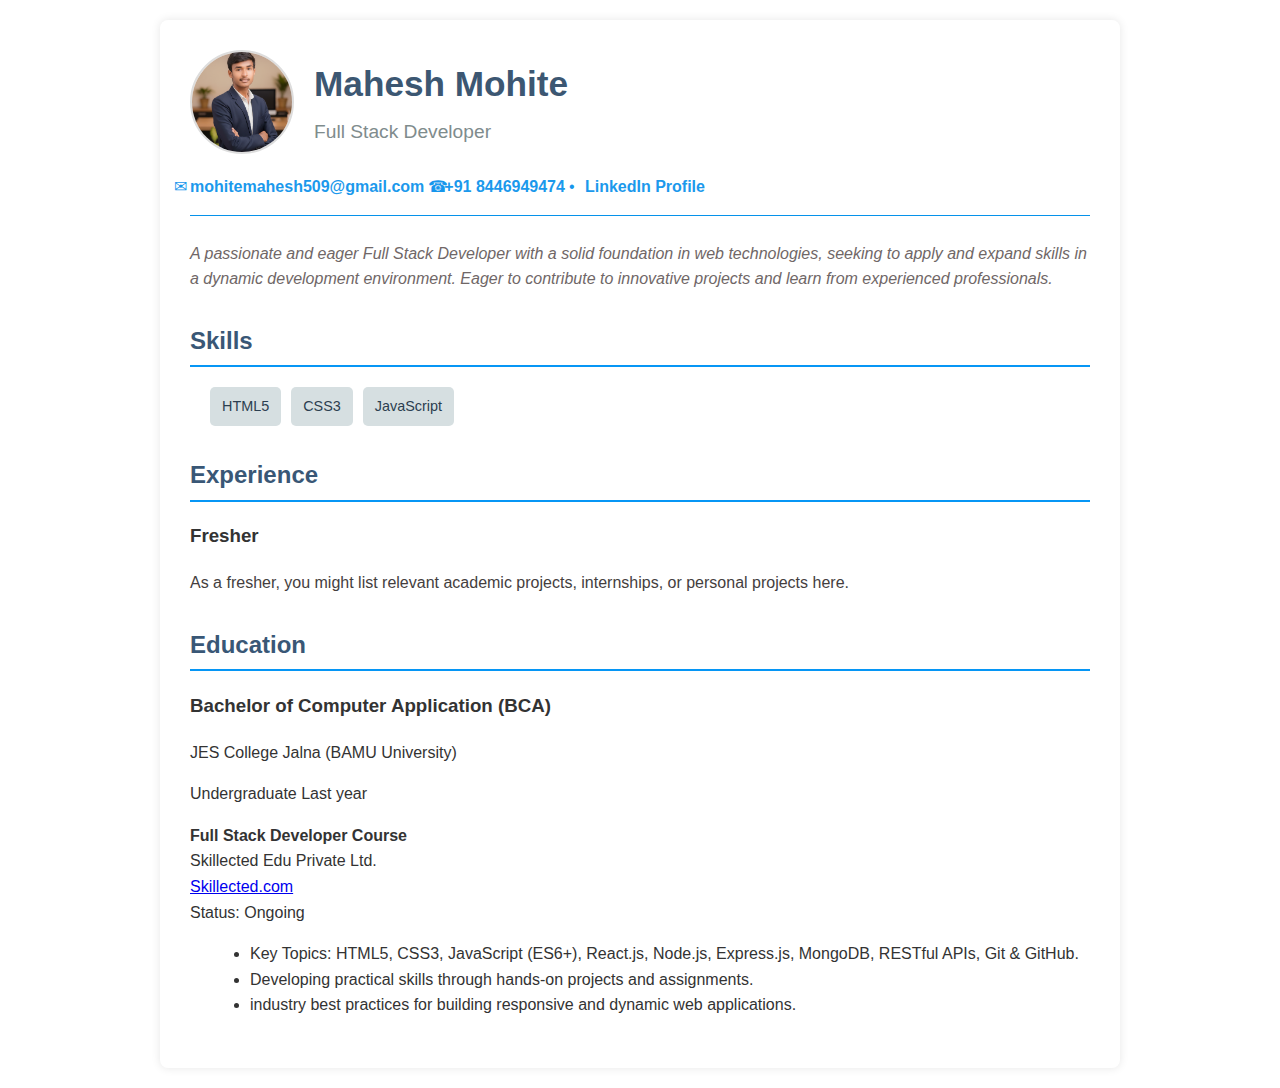
<file: index.html>
<!DOCTYPE html>
<html lang="en">
<head>
    <meta charset="UTF-8">
    <meta name="viewport" content="width=device-width, initial-scale=1.0">
    <title>Mahesh Mohite - Resume</title>
    <link rel="stylesheet" href="./resume1.css">
</head>
<body>
    <div class="container">
        <div class="header">
            <img src="./dpimg.png" alt="Mahesh Mohite Profile Picture">
            <div class="header-info">
                <h1>Mahesh Mohite</h1>
                <p>Full Stack Developer</p>
            </div>
        </div>

        <div class="contact-info">
        <ul>
                <li><a href="https://mail.google.com">mohitemahesh509@gmail.com</a></li>
                <li><a href="tel:+918446949474">+91 8446949474</a></li>
                <li><a href="https://linkedin.com/in/mahesh-mohite-301239377" target="_blank">LinkedIn Profile</a></li>
                
                </ul>
        </div>

        <div class="section-content profile-summary">
            <p>
                A passionate and eager Full Stack Developer with a solid foundation in web technologies, seeking to apply
                and expand skills in a dynamic development environment. Eager to contribute to innovative projects and
                learn from experienced professionals.
            </p>
        </div>

        <h2>Skills</h2>
        <div class="section-content">
            <ul class="skills-list">
                <li>HTML5</li>
                <li>CSS3</li>
                <li>JavaScript</li>
                
                </ul>
        </div>

        <h2>Experience</h2>
        <div class="section-content">
            <div class="experience-item">
                <h3>Fresher</h3>
                <p>As a fresher, you might list relevant academic projects, internships, or personal projects here.</p>
                </div>
        </div>

        
        <h2>Education</h2>
        <div class="section-content">
            <div class="education-item">
                <h3>Bachelor of Computer Application (BCA)</h3>
                <p>JES College Jalna (BAMU University)</p>
                <p>Undergraduate Last year</p>
                <p> <b>Full Stack Developer Course </b><br>
                 Skillected Edu Private Ltd.<br>
                 <a href="https://www.skillected.com/">Skillected.com</a><br>
                      Status: Ongoing <br>
<ul>

<li>Key Topics: HTML5, CSS3, JavaScript (ES6+), React.js, Node.js, Express.js, MongoDB, RESTful APIs, Git & GitHub.</li>

<li>Developing practical skills through hands-on projects and assignments.</li>

<li>industry best practices for building responsive and dynamic web applications.</li></p>
</ul>
                
            </div>
        </div>

        </div>
</body>
</html>
</file>
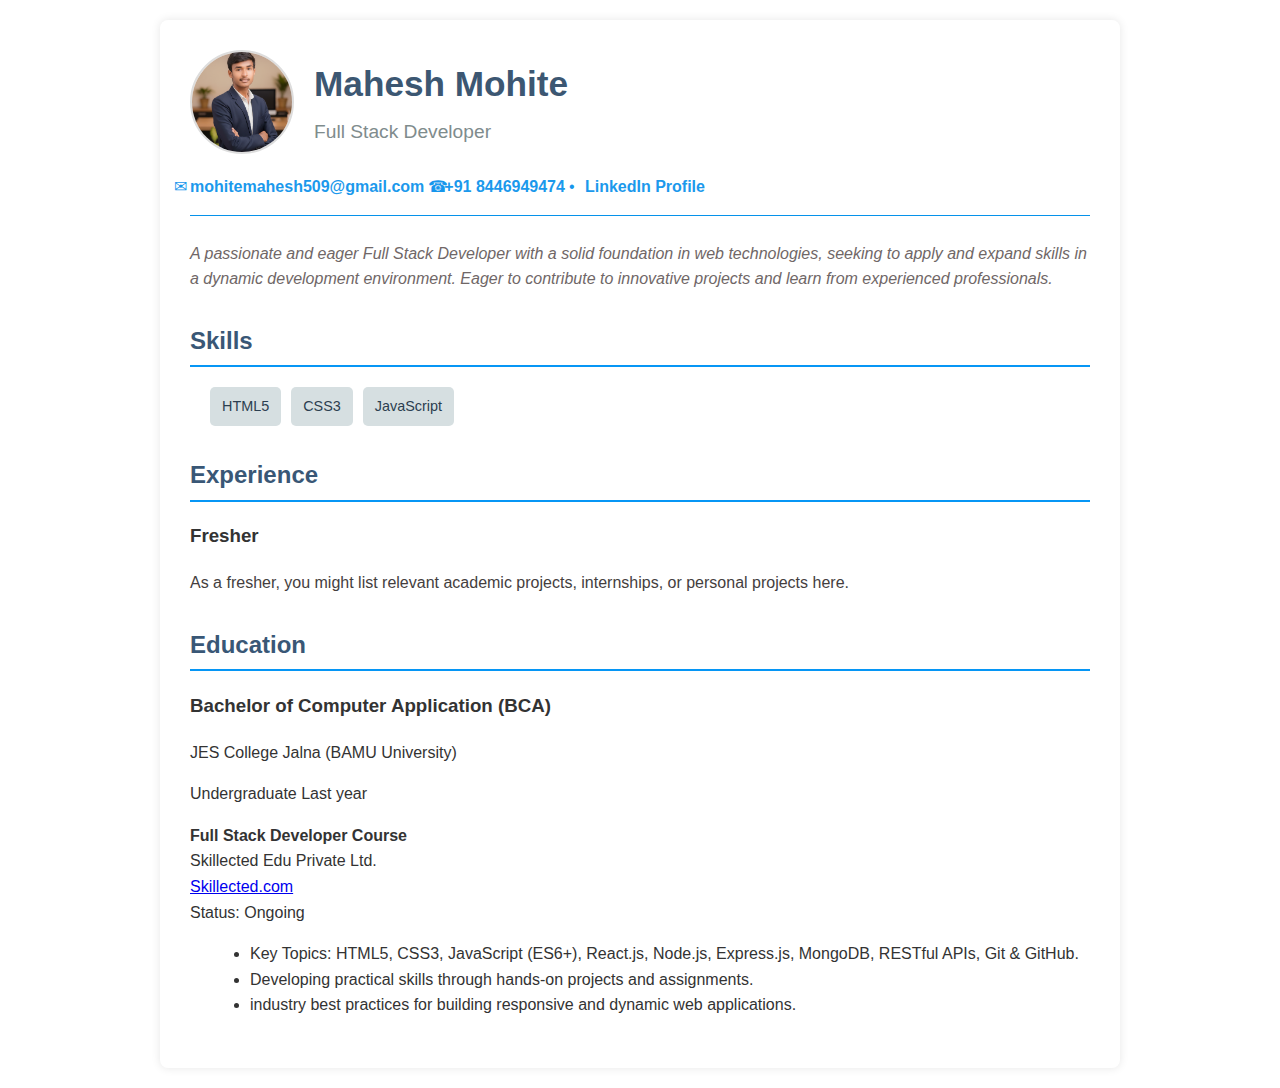
<file: resume.1/index.html>
<!DOCTYPE html>
<html lang="en">
<head>
    <meta charset="UTF-8">
    <meta name="viewport" content="width=device-width, initial-scale=1.0">
    <title>Mahesh Mohite - Resume</title>
    <link rel="stylesheet" href="./style.css">
</head>
<body>
    <div class="container">
        <div class="header">
            <img src="./dpimg.png" alt="Mahesh Mohite Profile Picture">
            <div class="header-info">
                <h1>Mahesh Mohite</h1>
                <p>Full Stack Developer</p>
            </div>
        </div>

        <div class="contact-info">
        <ul>
                <li><a href="https://mail.google.com">mohitemahesh509@gmail.com</a></li>
                <li><a href="tel:+918446949474">+91 8446949474</a></li>
                <li><a href="https://linkedin.com/in/mahesh-mohite-301239377" target="_blank">LinkedIn Profile</a></li>
                
                </ul>
        </div>

        <div class="section-content profile-summary">
            <p>
                A passionate and eager Full Stack Developer with a solid foundation in web technologies, seeking to apply
                and expand skills in a dynamic development environment. Eager to contribute to innovative projects and
                learn from experienced professionals.
            </p>
        </div>

        <h2>Skills</h2>
        <div class="section-content">
            <ul class="skills-list">
                <li>HTML5</li>
                <li>CSS3</li>
                <li>JavaScript</li>
                
                </ul>
        </div>

        <h2>Experience</h2>
        <div class="section-content">
            <div class="experience-item">
                <h3>Fresher</h3>
                <p>As a fresher, you might list relevant academic projects, internships, or personal projects here.</p>
                </div>
        </div>

        
        <h2>Education</h2>
        <div class="section-content">
            <div class="education-item">
                <h3>Bachelor of Computer Application (BCA)</h3>
                <p>JES College Jalna (BAMU University)</p>
                <p>Undergraduate Last year</p>
                <p> <b>Full Stack Developer Course </b><br>
                 Skillected Edu Private Ltd.<br>
                 <a href="https://www.skillected.com/">Skillected.com</a><br>
                      Status: Ongoing <br>
<ul>

<li>Key Topics: HTML5, CSS3, JavaScript (ES6+), React.js, Node.js, Express.js, MongoDB, RESTful APIs, Git & GitHub.</li>

<li>Developing practical skills through hands-on projects and assignments.</li>

<li>industry best practices for building responsive and dynamic web applications.</li></p>
</ul>
                
            </div>
        </div>

        </div>
</body>

</html>
</file>
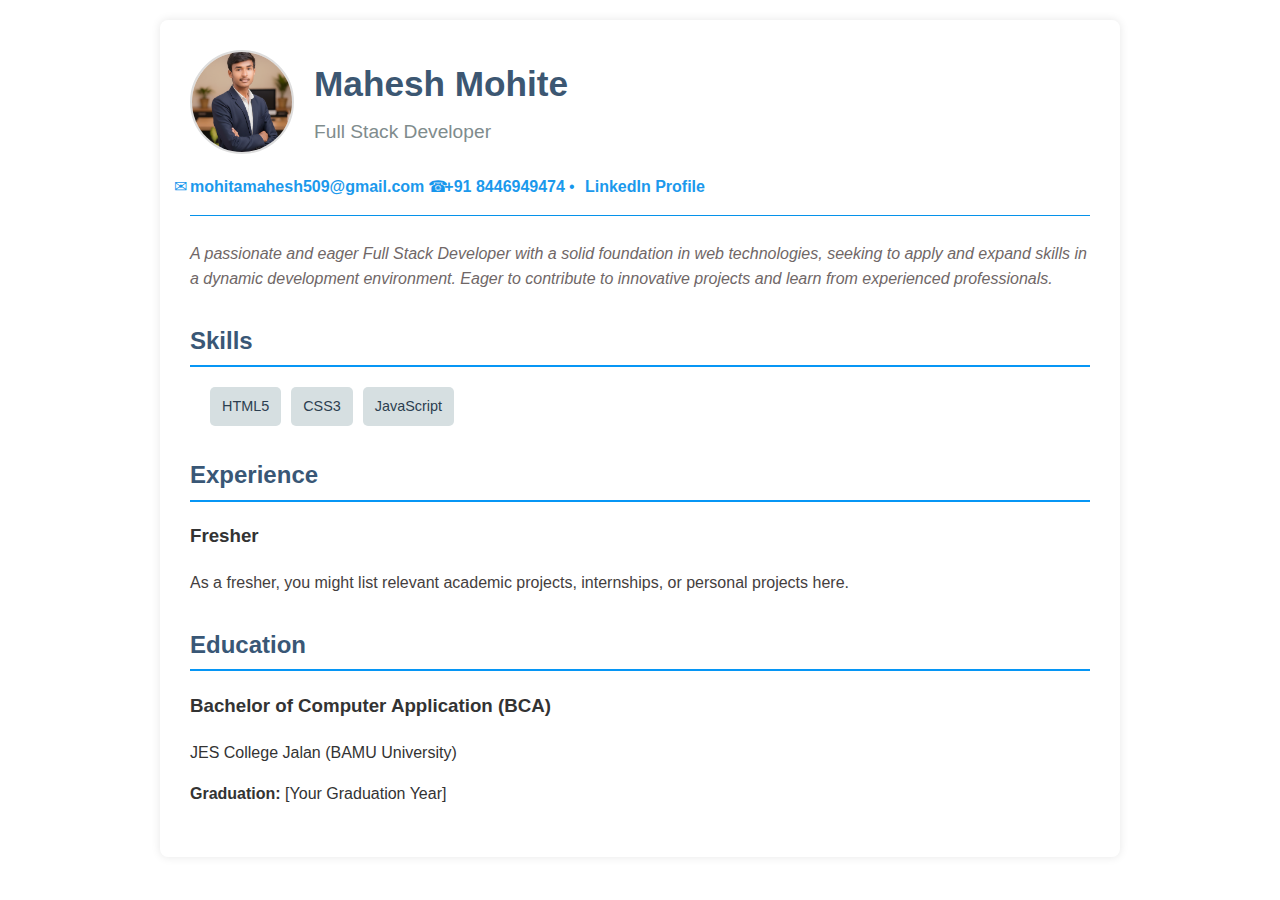
<file: resume1.html>
<!DOCTYPE html>
<html lang="en">
<head>
    <meta charset="UTF-8">
    <meta name="viewport" content="width=device-width, initial-scale=1.0">
    <title>Mahesh Mohite - Resume</title>
    <link rel="stylesheet" href="./resume1.css">
</head>
<body>
    <div class="container">
        <div class="header">
            <img src="./dpimg.png" alt="Mahesh Mohite Profile Picture">
            <div class="header-info">
                <h1>Mahesh Mohite</h1>
                <p>Full Stack Developer</p>
            </div>
        </div>

        <div class="contact-info">
        <ul>
                <li><a href="mailto:mohitamahesh@gmail.com">mohitamahesh509@gmail.com</a></li>
                <li><a href="tel:+918446949474">+91 8446949474</a></li>
                <li><a href="https://linkedin.com/in/mahesh-mohite-301239377" target="_blank">LinkedIn Profile</a></li>
                
                </ul>
        </div>

        <div class="section-content profile-summary">
            <p>
                A passionate and eager Full Stack Developer with a solid foundation in web technologies, seeking to apply
                and expand skills in a dynamic development environment. Eager to contribute to innovative projects and
                learn from experienced professionals.
            </p>
        </div>

        <h2>Skills</h2>
        <div class="section-content">
            <ul class="skills-list">
                <li>HTML5</li>
                <li>CSS3</li>
                <li>JavaScript</li>
                
                </ul>
        </div>

        <h2>Experience</h2>
        <div class="section-content">
            <div class="experience-item">
                <h3>Fresher</h3>
                <p>As a fresher, you might list relevant academic projects, internships, or personal projects here.</p>
                </div>
        </div>

        
        <h2>Education</h2>
        <div class="section-content">
            <div class="education-item">
                <h3>Bachelor of Computer Application (BCA)</h3>
                <p>JES College Jalan (BAMU University)</p>
                <p><strong>Graduation:</strong> [Your Graduation Year]</p>
            </div>
        </div>

        </div>
</body>
</html>
</file>
<file: resume1.css>
body {
            font-family: Arial, sans-serif;
            margin: 20px;
            line-height: 1.6;
            color: #333;
         }
        .container {
            max-width: 900px;
            margin: auto;
            background: #fff;
            padding: 30px;
            border-radius: 8px;
            box-shadow: 0 0 10px rgba(0,0,0,0.1);
        }
        .header {
            display: flex;
            align-items: center;
            margin-bottom: 20px;
        }
        .header img {
            width: 100px;
            height: 100px;
            border-radius: 50%;
            margin-right: 20px;
            object-fit: cover;
            border: 2px solid #ddd;
        }
        .header-info h1 {
            margin: 0;
            font-size: 2.2em;
            color: #3c5772;
        }
        .header-info p {
            margin: 5px 0 0;
            font-size: 1.2em;
            color: #7f8c8d;
        }
        .contact-info {
            margin-bottom: 25px;
            border-bottom: 1px solid #0692ea;
            padding-bottom: 15px;
        }
        .contact-info ul {
            list-style: none;
            padding: 0;
            margin: 0;
            display: flex; /* For horizontal layout */
            gap: 20px; /* Space between items */
            flex-wrap: wrap; /* Allow wrapping on smaller screens */
        }
        .contact-info ul li {
            display: flex;
            align-items: center;
        }
        .contact-info ul li a {
            text-decoration: none;
            color: #1b99ec;
            font-weight: bold;
        }
        .contact-info ul li a:hover {
            text-decoration: underline;
        }
        h2 {
            color: #395776;
            border-bottom: 2px solid #0696f5;
            padding-bottom: 5px;
            margin-top: 30px;
        }
        ul {
            list-style: disc;
            margin-left: 20px;
        }
        .section-content {
            margin-bottom: 20px;
        }
        
       
        .experience-item p, .project-item p {
            margin: 5px 0;
            color: #443e3e;
        }
        .skills-list {
            display: flex;
            flex-wrap: wrap;
            gap: 10px;
            list-style: none;
            padding: 0;
        }
        .skills-list li {
            background-color: #d6dfe1;
            padding: 8px 12px;
            border-radius: 5px;
            font-size: 0.9em;
            color: #2c3e50;
        }
        .profile-summary {
            font-style: italic;
            color: #706767;
            margin-bottom: 20px;
        }

        /* Basic Icons for contact info (you can use actual icon fonts like FontAwesome if you like) */
        .contact-info ul li::before {
            content: "\2022"; /* A simple bullet point */
            color: #1696ec;
            display: inline-block;
            width: 1em;
            margin-left: -1em;
        }
         .contact-info ul li:nth-child(1)::before { content: "\2709"; /* Mail icon } */}
         .contact-info ul li:nth-child(2)::before { content: "\260E"; /* Phone icon */ 
    }
</file>
<file: resume.1/style.css>
body {
            font-family: Arial, sans-serif;
            margin: 20px;
            line-height: 1.6;
            color: #333;
         }
        .container {
            max-width: 900px;
            margin: auto;
            background: #fff;
            padding: 30px;
            border-radius: 8px;
            box-shadow: 0 0 10px rgba(0,0,0,0.1);
        }
        .header {
            display: flex;
            align-items: center;
            margin-bottom: 20px;
        }
        .header img {
            width: 100px;
            height: 100px;
            border-radius: 50%;
            margin-right: 20px;
            object-fit: cover;
            border: 2px solid #ddd;
        }
        .header-info h1 {
            margin: 0;
            font-size: 2.2em;
            color: #3c5772;
        }
        .header-info p {
            margin: 5px 0 0;
            font-size: 1.2em;
            color: #7f8c8d;
        }
        .contact-info {
            margin-bottom: 25px;
            border-bottom: 1px solid #0692ea;
            padding-bottom: 15px;
        }
        .contact-info ul {
            list-style: none;
            padding: 0;
            margin: 0;
            display: flex; /* For horizontal layout */
            gap: 20px; /* Space between items */
            flex-wrap: wrap; /* Allow wrapping on smaller screens */
        }
        .contact-info ul li {
            display: flex;
            align-items: center;
        }
        .contact-info ul li a {
            text-decoration: none;
            color: #1b99ec;
            font-weight: bold;
        }
        .contact-info ul li a:hover {
            text-decoration: underline;
        }
        h2 {
            color: #395776;
            border-bottom: 2px solid #0696f5;
            padding-bottom: 5px;
            margin-top: 30px;
        }
        ul {
            list-style: disc;
            margin-left: 20px;
        }
        .section-content {
            margin-bottom: 20px;
        }
        
       
        .experience-item p, .project-item p {
            margin: 5px 0;
            color: #443e3e;
        }
        .skills-list {
            display: flex;
            flex-wrap: wrap;
            gap: 10px;
            list-style: none;
            padding: 0;
        }
        .skills-list li {
            background-color: #d6dfe1;
            padding: 8px 12px;
            border-radius: 5px;
            font-size: 0.9em;
            color: #2c3e50;
        }
        .profile-summary {
            font-style: italic;
            color: #706767;
            margin-bottom: 20px;
        }

        /* Basic Icons for contact info (you can use actual icon fonts like FontAwesome if you like) */
        .contact-info ul li::before {
            content: "\2022"; /* A simple bullet point */
            color: #1696ec;
            display: inline-block;
            width: 1em;
            margin-left: -1em;
        }
         .contact-info ul li:nth-child(1)::before { content: "\2709"; /* Mail icon } */}
         .contact-info ul li:nth-child(2)::before { content: "\260E"; /* Phone icon */ 
    }
</file>
